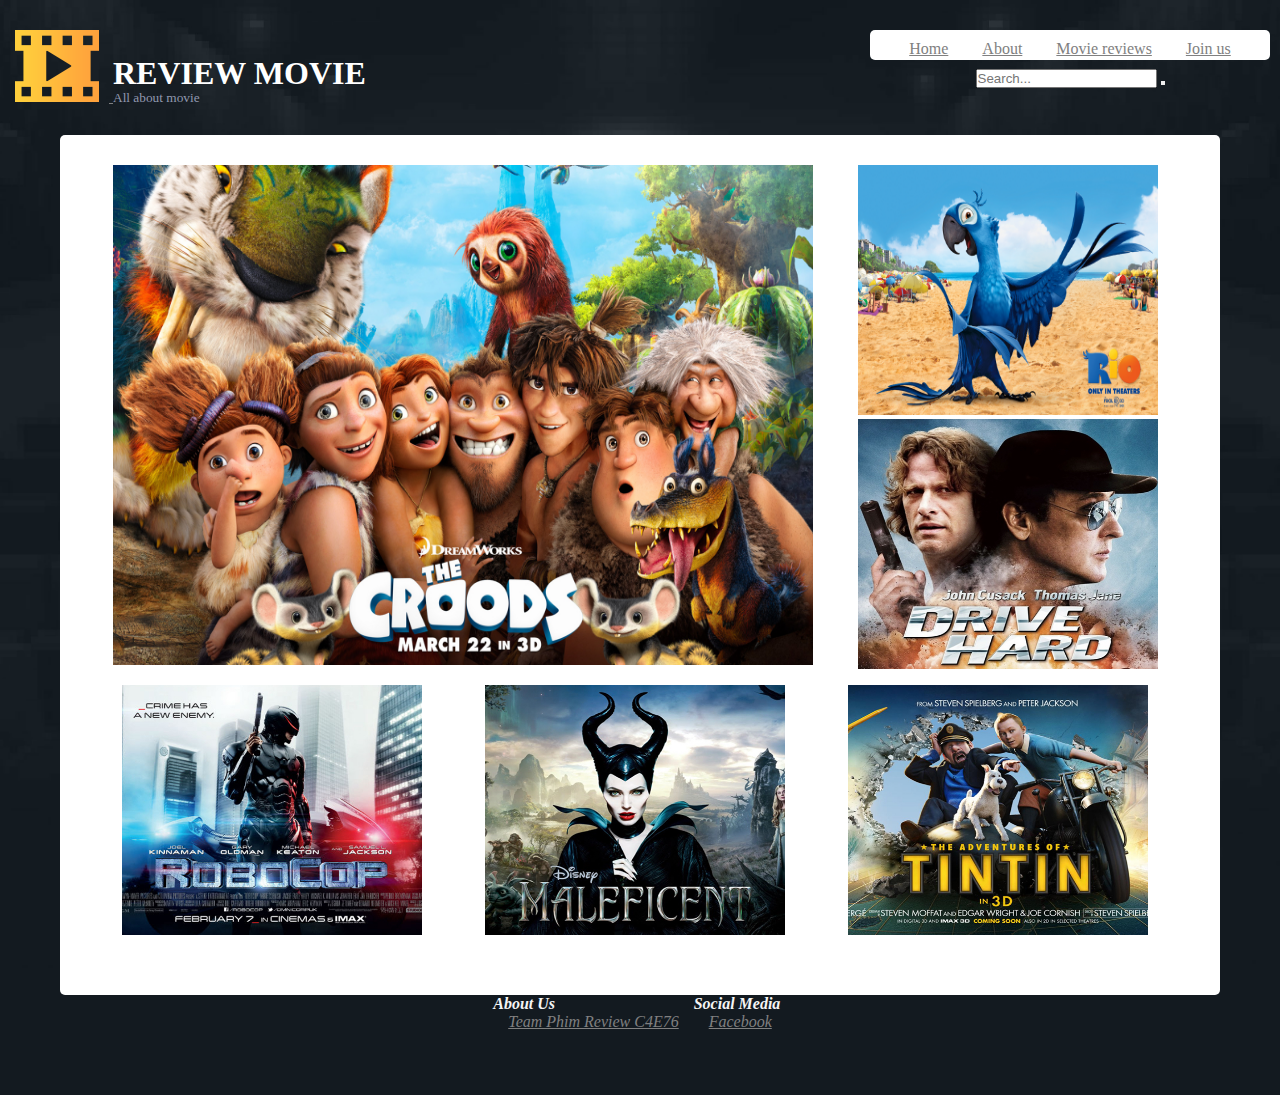
<file: index.html>
<!DOCTYPE html>
<html lang="en">
<head>
    <meta charset="UTF-8">
    <meta name="viewport" content="width=device-width, initial-scale=1.0">
    <title>Document</title>
    <link rel="stylesheet" href="./css/style.css">
</head>
<body>
    <div id="site-content">
        <header class="site-header">
            <div class="container">
                <a href="index.html" id="branding">
                    <img src="./img/logo-1.png" alt="" class="logo">
                    <div class="logo-copy">
                        <h1 class="site-title">Review Movie</h1>
                        <small class="site-description">All about movie</small>
                    </div>
                </a> <!-- #branding -->

                <div class="main-navigation">
                    
                    <ul class="menu">
                        <li class="menu-item current-menu-item"><a href="index.html">Home</a></li>
                        <li class="menu-item"><a href="about.html">About</a></li>
                        <li class="menu-item"><a href="review.html">Movie reviews</a></li>
                        <li class="menu-item"><a href="joinus.html">Join us</a></li>
                        <!-- <li class="menu-item"><a href="contact.html">Contact</a></li> -->
                    </ul> <!-- .menu -->

                    <form action="#" class="search-form">
                        <input type="text" placeholder="Search...">
                        <button><i class="fa fa-search"></i></button>
                    </form>
                </div> <!-- .main-navigation -->

                
            </div>
        </header>
           
        <main class="main-content">
            <div class="container-2">
                    <div class="main-movie">
                        <a href="#"><img src="./img/movie-1.jpg" alt="Movie 1" width="700px" height="500px"></a>
                    </div>
                    <div class="movie23">
                        <div class="movie-2">
                            <a href="#"><img src="./img/movie-2.jpg" alt="Movie 2" width="300px" height="250px"></a>
                        </div>
                        <div class="movie-3">
                            <a href="#"><img src="./img/movie-3.jpg" alt="Movie 3" width="300px" height="250px"></a>
                        </div>
                    </div>       
            </div>  

            <div class="container-3">
                <div class="main-movie-2">
                    <a href="#"><img src="./img/movie-4.jpg" alt="Movie 4" width="300px" height="250px"></a>
                </div>
                <div class="main-movie-3">
                    <a href="#"><img src="./img/movie-5.jpg" alt="Movie 4" width="300px" height="250px"></a>
                </div>
                <div class="main-movie-4">
                    <a href="#"><img src="./img/movie-6.jpg" alt="Movie 4" width="300px" height="250px"></a>
                </div>
            </div>
        </main>     
        
        <footer class="footer">
            <div class="team">
                <h4>About Us</h4>
                <span> <a href="">Team Phim Review C4E76</a></span>
            </div>
            <div class="contact">
                <h4>Social Media</h4>
                <span><a href="">Facebook</a></span>
            </div>
        </footer>
    </div>
</body>
</html>
</file>
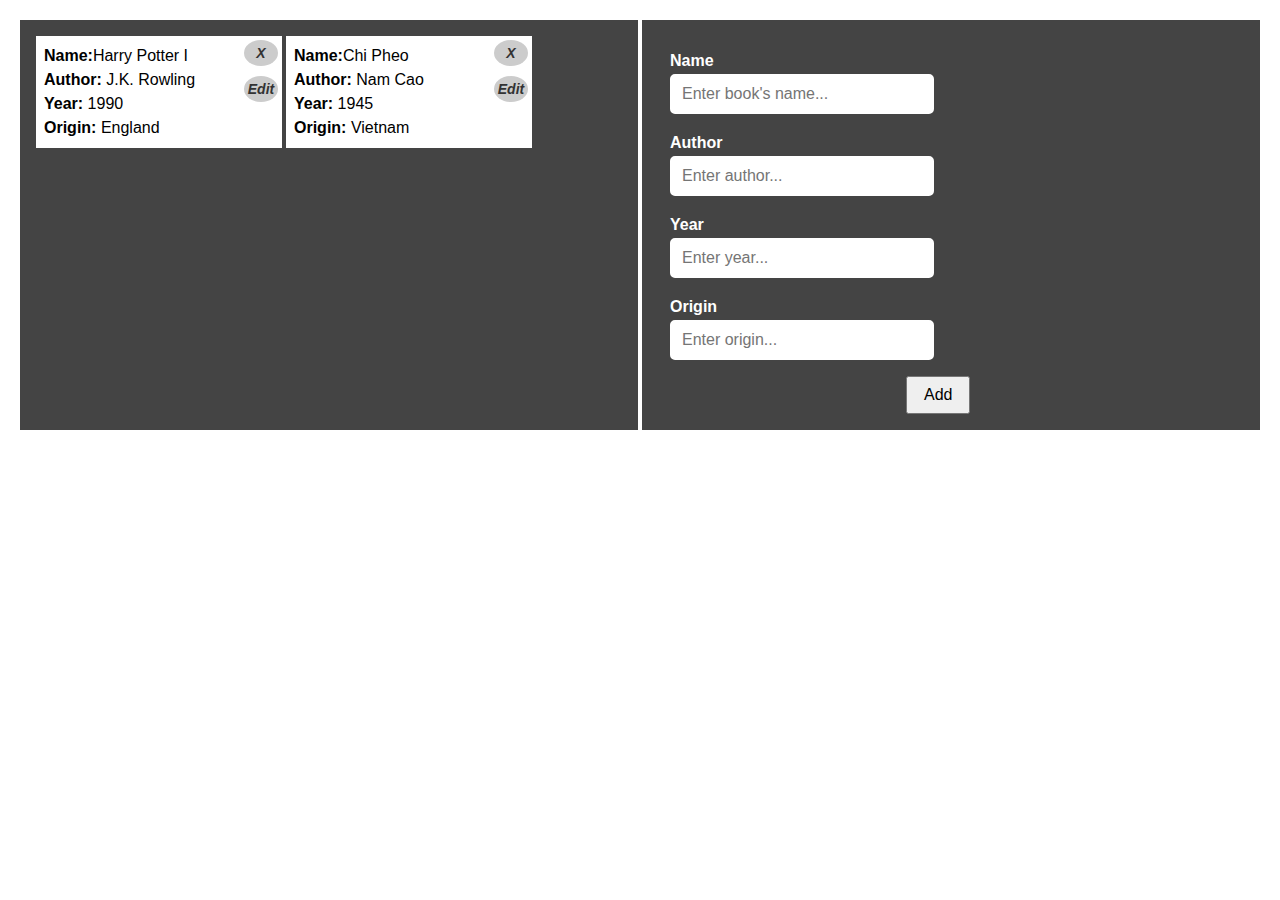
<file: B/index.html>
<!DOCTYPE html>
<html lang="en">
  <head>
    <meta charset="UTF-8" />
    <meta name="viewport" content="width=device-width, initial-scale=1.0" />
    <title>Bookaholic</title>
    <link rel="stylesheet" href="style.css" />
  </head>
  <body>
    <div class="container">
      <div class="content left">
        <ul id="books-list"></ul>
      </div>

      <div class="content book-form">
        <div class="form-group">
          <label class="label" for="">Name</label>
          <input
            class="input name"
            type="text"
            name="name"
            placeholder="Enter book's name..."
          />
        </div>

        <div class="form-group">
          <label class="label" for="">Author</label>
          <input
            class="input author"
            type="text"
            name="author"
            placeholder="Enter author..."
          />
        </div>

        <div class="form-group">
          <label class="label" for="">Year</label>
          <input
            class="input year"
            type="text"
            name="year"
            placeholder="Enter year..."
          />
        </div>

        <div class="form-group">
          <label class="label" for="">Origin</label>
          <input
            class="input origin"
            type="text"
            name="origin"
            placeholder="Enter origin..."
          />
        </div>

        <div class="form-group">
          <button
            class="createBook"
            type="button"
            name="button"
            onclick="submitClickHandle()"
          >
            Add
          </button>
        </div>
      </div>
    </div>
  </body>
  <script src="index.js"></script>
  <script src="validation.js"></script>
</html>
</file>
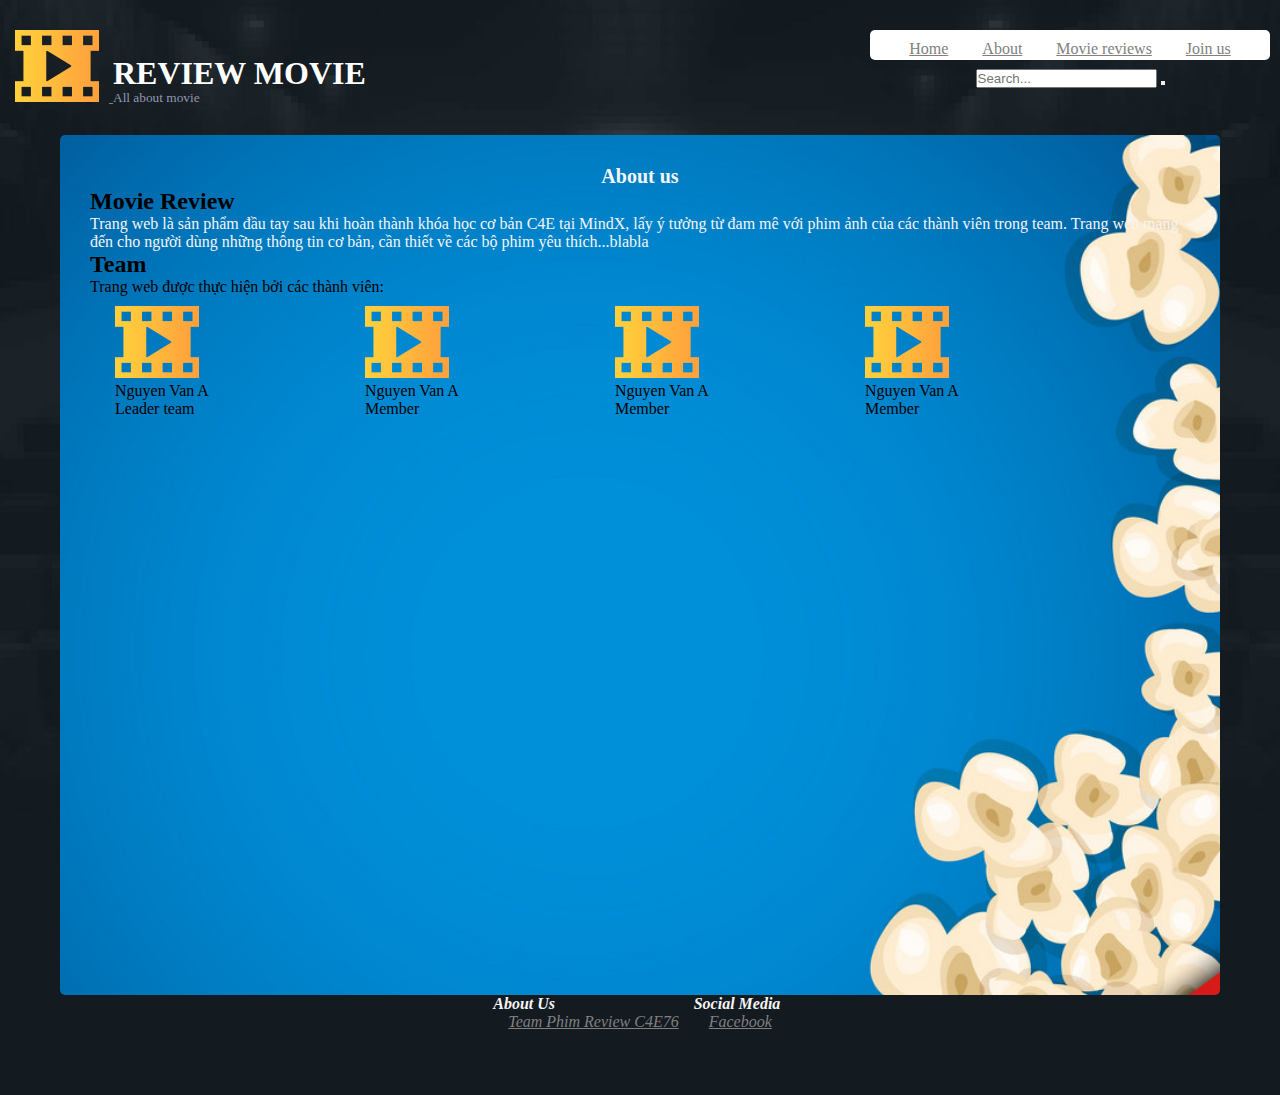
<file: about.html>
<!DOCTYPE html>
<html lang="en">
<head>
    <meta charset="UTF-8">
    <meta name="viewport" content="width=device-width, initial-scale=1.0">
    <title>Document</title>
    <link rel="stylesheet" href="./css/style.css">
</head>
<body>
    <div id="site-content">
        <header class="site-header">
            <div class="container">
                <a href="index.html" id="branding">
                    <img src="./img/logo-1.png" alt="" class="logo">
                    <div class="logo-copy">
                        <h1 class="site-title">Review Movie</h1>
                        <small class="site-description">All about movie</small>
                    </div>
                </a> <!-- #branding -->

                <div class="main-navigation">
                    
                    <ul class="menu">
                        <li class="menu-item current-menu-item"><a href="index.html">Home</a></li>
                        <li class="menu-item"><a href="about.html">About</a></li>
                        <li class="menu-item"><a href="review.html">Movie reviews</a></li>
                        <li class="menu-item"><a href="joinus.html">Join us</a></li>
                        <!-- <li class="menu-item"><a href="contact.html">Contact</a></li> -->
                    </ul> <!-- .menu -->

                    <form action="#" class="search-form">
                        <input type="text" placeholder="Search...">
                        <button><i class="fa fa-search"></i></button>
                    </form>
                </div> <!-- .main-navigation -->

                
            </div>
        </header>
           <!-- about -->
           <main class="web-description">
               <h3>About us</h3>

               <div class="description-1">
                   <h2 class="title">Movie Review</h2>
                   <div class="text-1">Trang web là sản phẩm đầu tay sau khi hoàn thành khóa học cơ bản C4E tại MindX, lấy ý tưởng từ đam mê với phim ảnh của các thành viên trong team. Trang web mang đến cho người dùng những thông tin cơ bản, cần thiết về các bộ phim yêu thích...blabla </div>
               </div>
               <div class="description-2">
                   <h2> Team</h2>
                   <div>Trang web được thực hiện bởi các thành viên:</div>
                   <div class="member">
                    <div class="member-1">
                        <img src="./img/logo-1.png" alt="Nguyen Van A" class="avatar-1">
                        <div class="name-1">Nguyen Van A</div>
                        <div class="title-1">Leader team</div>
                        <div class="social-link-1">
                            <a href="" class="facebook"><i class="fa fa-facebook"></i></a>
                        </div>
                    </div>
                    <div class="member-2">
                        <img src="./img/logo-1.png" alt="Nguyen Van A" class="avatar-2">
                        <div class="name-2">Nguyen Van A</div>
                        <div class="title-2">Member</div>
                        <div class="social-link-2">
                            <a href="" class="facebook"><i class="fa fa-facebook"></i></a>
                        </div>
                    </div>
                    <div class="member-3">
                        <img src="./img/logo-1.png" alt="Nguyen Van A" class="avatar-3">
                        <div class="name-3">Nguyen Van A</div>
                        <div class="title-3">Member</div>
                        <div class="social-link-3">
                            <a href="" class="facebook"><i class="fa fa-facebook"></i></a>
                        </div>
                    </div>
                    <div class="member-4">
                        <img src="./img/logo-1.png" alt="Nguyen Van A" class="avatar-4">
                        <div class="name-4">Nguyen Van A</div>
                        <div class="title-4">Member</div>
                        <div class="social-link-4">
                            <a href="" class="facebook"><i class="fa fa-facebook"></i></a>
                        </div>


                    </div>
 
                   </div>
               </div>
            

            
        </main>     
        <main ></main>
        
        <footer class="footer">
            <div class="team">
                <h4>About Us</h4>
                <span> <a href="">Team Phim Review C4E76</a></span>
            </div>
            <div class="contact">
                <h4>Social Media</h4>
                <span><a href="">Facebook</a></span>
            </div>
        </footer>
    </div>
</body>
</html>
</file>
<file: css/style.css>
*{
  margin: 0;
  padding: 0;
}
#site-content {
  background-image: url(../img/background@2x.jpg);
  height: 100%;
  background-size: cover;
  background-position: center ;
  display: flex;
  flex-direction: column;
}
#branding{
	float: left;
}  
  .logo,.logo-copy{
		display: inline-block;
	}
	.logo{
     margin-top:30px ;
     margin-right: 10px }
	.site-title{
		margin: 0;
		text-transform: uppercase;
		color:white;
		
  }
		a{
			color:white;
		}
	
	.site-description{
		
		color:#9198af;
	}


  .main-navigation{
    margin-top: 30px;
    margin-right: 10px;
    width: 400px;
    height: 30px;
    float: right;
    background: white;
    border-radius: 5px;
    text-align: center;
    
  }
  .menu,.search-form{
      display: inline-block;
      vertical-align: middle;
    }
    .menu{
      list-style: none;
      margin: 0;
    }
    .menu-item{
      display: inline-block;
      padding: 10px 0;
    }
      a{
        padding:0 15px;
        display: inline-block;
        color:gray;
       
        font-weight: 400;
        line-height: 1;
        border-right: 1px solid lighten(gray, 40%);
      }
      
     /* main- content */
     .main-content{
       width: 1100px;
       height: 800px;
       margin: auto;
       margin-top: 30px;
       padding: 30px;
       background-color: white;
       border-radius: 5px;
       display: flex;
       flex-direction: column;
       
     }
    .container-2 {
       width: 1090px;
       height: 520px;
       display: flex;
       flex-direction: row;
       /* background-color: teal; */
       border-radius: 5px;
       justify-content: space-around;
     }
    .container-3{
      width: 1090px;
      height: 250px;
      /* background-color: indianred; */
      display: flex;
      flex-direction: row;
      justify-content: space-around;
    }
    .footer{
      width: 100%;
      height: 100px;
      display: flex;
      flex-direction: row;
      justify-content: center;
      
    }
    .team h4, .team span, .contact h4, .contact span {
      color: whitesmoke;
      font-style: italic;
    }


    
    /* css about */
    .web-description{
      width: 1100px;
      height: 800px;
      margin: auto;
      margin-top: 30px;
      padding: 30px;
      /* background-color: whitesmoke; */
      background-image: url(../img/background-about.jpg);
      background-size: cover;
      border-radius: 5px;
      display: flex;
      flex-direction: column;
      
    }
    h3{
      text-align: center;
      font-size: 20px;
      color: whitesmoke;

    }
    .text-1{
      color: whitesmoke;
    }
    .description-2{
      width: 1000px;
      height: 500px;

    }
    .member-1, .member-2, .member-3, .member-4 {
      width: 200px;
      height: 250px;
    }
    .member{
      margin-top: 10px;
      height: 400px;
      width: 1000px;
      /* background-color: yellow; */
      display: flex;
      flex-direction: row;
      justify-content: space-around;
    }
</file>
<file: B/style.css>
* {
  padding: 0;
  margin: 0;
  font-family: sans-serif;
}
.clear::after {
  content: "";
  display: block;
  float: none;
  clear: both;
}
body {
  padding: 20px;
}
.container {
  width: 100%;
  display: flex;
  flex-direction: row;
}
.content {
  flex: 1;
  background: #444;
  padding: 12px;
}
.content.left {
  border-right: 4px solid #fff;
}
.form-group {
  width: 100%;
  margin: 4px 4px 4px 16px;
  position: relative;
}
.label {
  display: block;
  width: 80px;
  font-weight: 600;
  color: #fff;
  margin-top: 20px;
}
.input {
  padding: 6px 10px;
  border: 2px solid #fff;
  outline: none;
  width: 240px;
  height: 24px;
  font-size: 16px;
  margin-top: 4px;
  border-radius: 5px;
}
.input.error {
  border-color: red;
}
.input:focus ~ .input-message {
  display: block;
}
.input-message {
  position: absolute;
  top: 20px;
  left: -210px;
  background: #fff;
  padding: 10px;
  border-radius: 5px;
  width: 180px;
  font-size: 14px;
  box-shadow: 0 0 10px #333;
  min-height: 20px;
  display: none;
  animation: fadeIn 0.5s;
}
@keyframes fadeIn {
  from {
    opacity: 0;
  }
  to {
    opacity: 1;
  }
}
.input-message::after {
  display: block;
  content: "";
  position: absolute;
  top: 8px;
  right: -4px;
  border-left: 4px solid #fff;
  border-bottom: 4px solid transparent;
  border-top: 4px solid transparent;
}
button {
  padding: 8px 16px;
  font-size: 16px;
  margin: 12px 0 0 236px;
}
.book {
  list-style: none;
  float: left;
  width: 230px;
  background: #fff;
  padding: 8px;
  line-height: 24px;
  margin: 4px 0 0 4px;
  position: relative;
}
.book span {
  font-weight: 600;
}
.book-delete,
.book-edit {
  position: absolute;
  top: 4px;
  right: 4px;
  width: 26px;
  height: 26px;
  border-radius: 100%;
  background: #ccc;
  color: #333;
  font-weight: 600;
  font-size: 14px;
  display: flex;
  justify-content: center;
  align-items: center;
  padding: 0 4px;
}
.book-delete:hover,
.book-edit:hover {
  background: #333;
  color: #fff;
  cursor: pointer;
}
.book-edit {
  top: 40px;
}
.book-delete:hover {
  cursor: pointer;
  background: #999;
}
.createBook:hover {
  background: #333;
  color: #fff;
}
</file>
